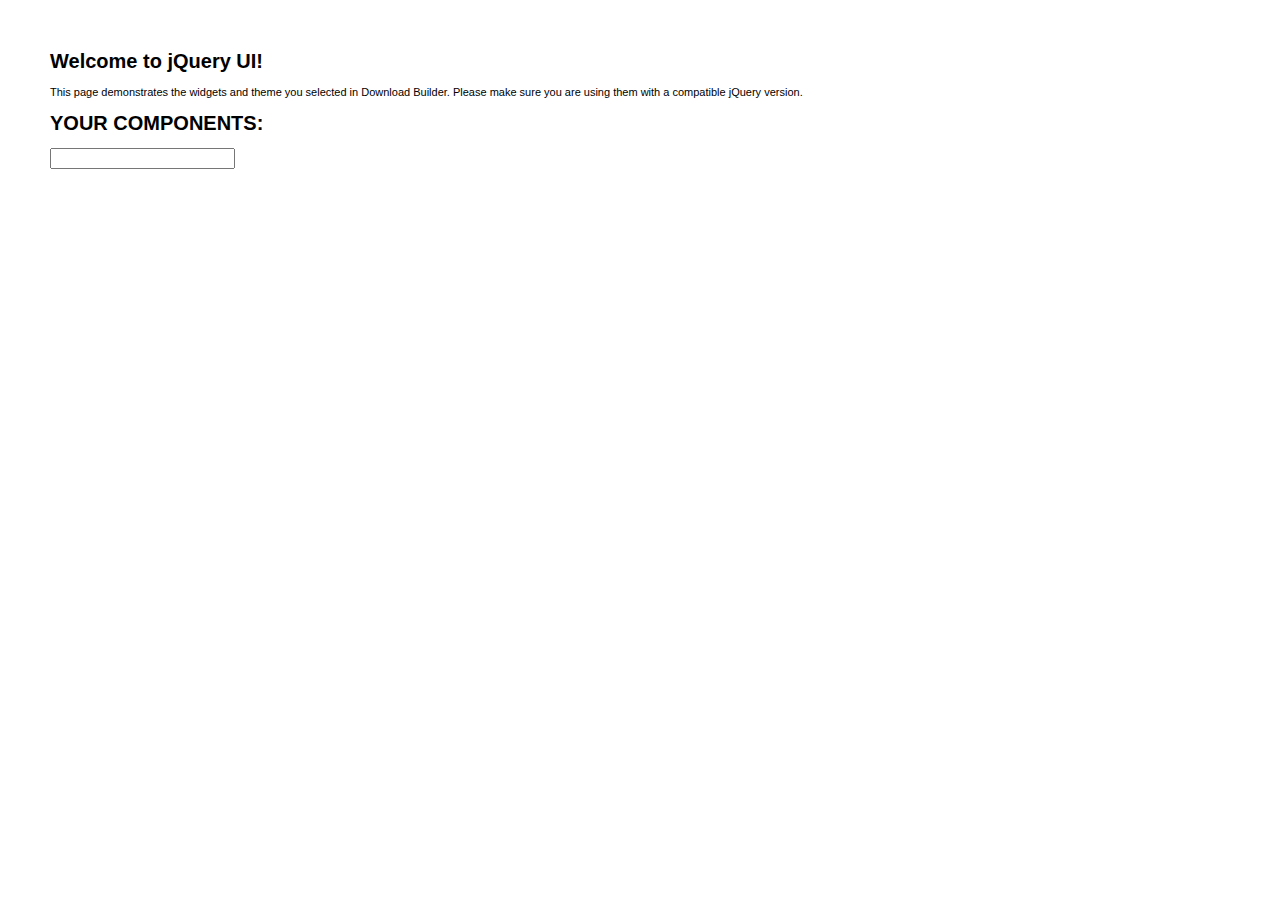
<file: jquery/index.html>
<!doctype html>
<html lang="us">
<head>
	<meta charset="utf-8">
	<title>jQuery UI Example Page</title>
	<link href="jquery-ui.css" rel="stylesheet">
	<style>
	body{
		font: 62.5% "Trebuchet MS", sans-serif;
		margin: 50px;
	}
	.demoHeaders {
		margin-top: 2em;
	}
	#dialog-link {
		padding: .4em 1em .4em 20px;
		text-decoration: none;
		position: relative;
	}
	#dialog-link span.ui-icon {
		margin: 0 5px 0 0;
		position: absolute;
		left: .2em;
		top: 50%;
		margin-top: -8px;
	}
	#icons {
		margin: 0;
		padding: 0;
	}
	#icons li {
		margin: 2px;
		position: relative;
		padding: 4px 0;
		cursor: pointer;
		float: left;
		list-style: none;
	}
	#icons span.ui-icon {
		float: left;
		margin: 0 4px;
	}
	.fakewindowcontain .ui-widget-overlay {
		position: absolute;
	}
	select {
		width: 200px;
	}
	</style>
</head>
<body>

<h1>Welcome to jQuery UI!</h1>

<div class="ui-widget">
	<p>This page demonstrates the widgets and theme you selected in Download Builder. Please make sure you are using them with a compatible jQuery version.</p>
</div>

<h1>YOUR COMPONENTS:</h1>



<!-- Datepicker -->

<input name="from" id="datepicker">




<script src="external/jquery/jquery.js"></script>
<script src="jquery-ui.js"></script>
<script>





$( "#datepicker" ).datepicker({
	
	inline: true
	
});






</script>
</body>
</html>
</file>
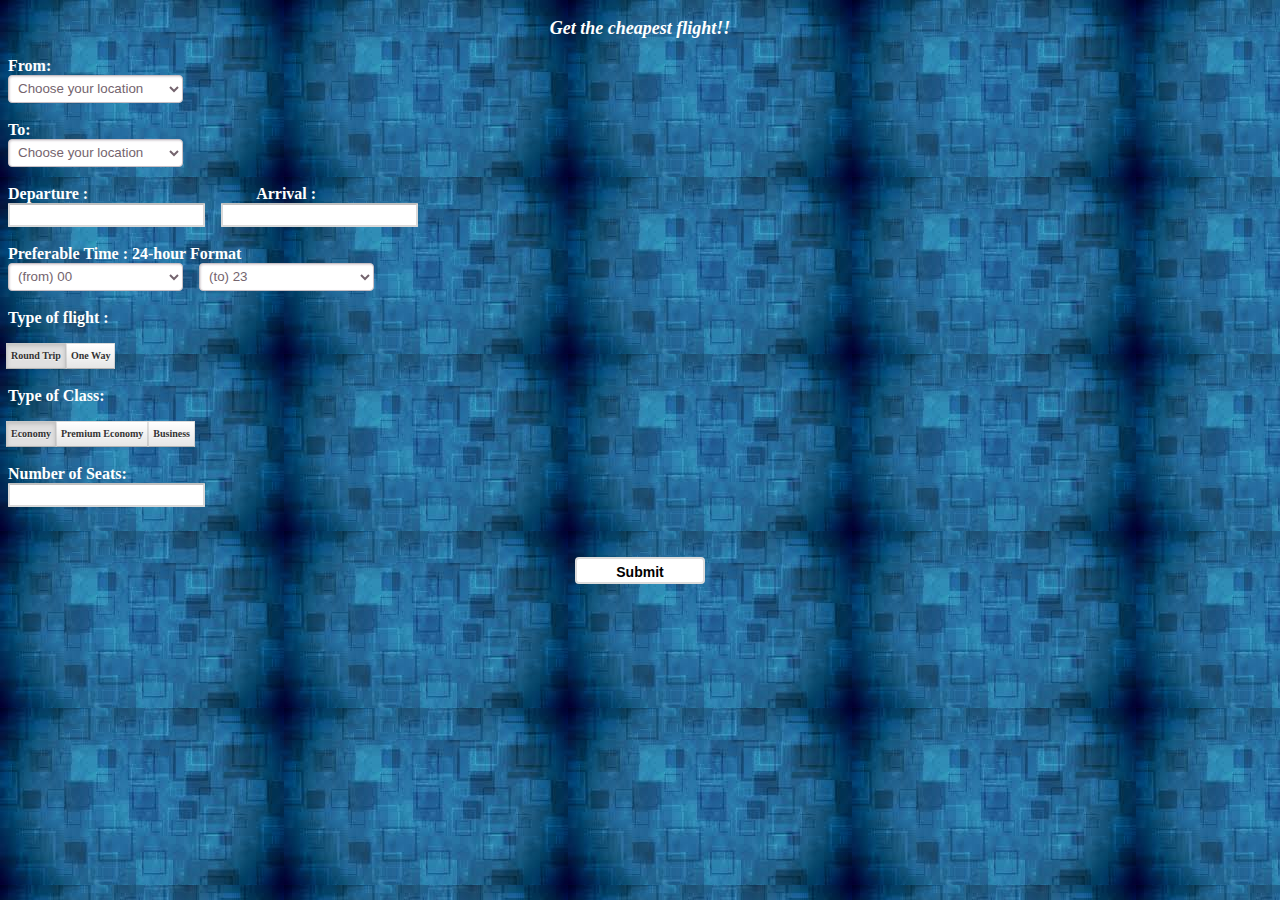
<file: popup.html>
<!doctype html>

<html>
  <head>
  
    <title>Cheapest flight</title>
    <script src="popup.js"></script>
	<link rel="stylesheet" type="text/css" href="styleset.css">
	
	<script src="jquery/external/jquery/jquery.js"></script>
	<script src="jquery/jquery-ui.js"></script>
	<link href="jquery/jquery-ui.css" rel="stylesheet">
	
  </head>
  <body background="f1.jpg">
  <font color="white"><b>
 <div bgcolor="grey" style="border:thin">
 <h3><p align="center" id="myDIV">Get the cheapest flight!!</p><h3>
 </div>
 <p id="message" bgcolor="red"></p>
 
 <form name="reg" method="post">
 From: <br>
  <label>
 <select id="from">
<option value="" selected="selected">Choose your location</option>
["Delhi","Mumbai","Bengaluru","Chennai","Kolkata","Kochi","Ahmedabad","Hyderabad","Pune","Dabolim",
"Thiruvanthapuram","Lucknow","Jaipur","Guwahati","Kozikhode","Srinagar","Bhubneshwar","Vishakapatnam","Coimbatore","Indore",
"Mangaluru","Nagpur","Patna","Chandigarh","Tiruchilapalli","Varnasi","Raipur","Amritsar","Jammu","Bagdora",
"Vadodra","Agartala","Portblair","Madurai","Imphal","Ranchi","Udaipur","Dehradun","Bhopal","Leh",
"Rajkot","Vijaywada","Tirupati","Dibrugarh","Jodhpur","Aurangabad","Rajahmundry","Silchar","Jabalpur","Aizwal"
]

[
"DEL","BOM","BLR","MAA","CCU","COK","AMD","HYD","PNQ","GOI",
"TRV","LKO","JAI","GAU","CCJ","SXR","BBI","VTZ","CJB","IDR",
"IXE","NAG","PAT","IXC","TRZ","VNS","RPR","ATQ","IXJ","IXB",
"BDQ","IXA","IXZ","IXM","IMF","IXR","UDR","DED","BHO","IXL",
"RAJ","VJA","TIR","DIB","JDH","IXU","RJA","IXS","JLR","AJL"
]
 <option value="DEL">Delhi</option>
  <option value="BOM">Mumbai</option>
  <option value="BLR">Bengaluru</option>
   <option value="MAA">Chennai</option>
  <option value="CCU">Kolkata</option>
  <option value="COK">Kochi</option>
   <option value="AMD">Ahmedabad</option>
  <option value="HYD">Hyderabad</option>
  <option value="PNQ">Pune</option>
   <option value="GOI">Dabolim</option>
  <option value="TRV">Thiruvanthapuram</option>
  <option value="LKO">Lucknow</option>
  <option value="JAI">Jaipur</option>
  <option value="GAU">Guwahati</option>
  <option value="CCJ">Kozikhode</option>
   <option value="SXR">Srinagar</option>
  <option value="BBI">Bhubneshwar</option>
  <option value="VTZ">Vishakapatnam</option>
   <option value="CJB">Coimbatore</option>
  <option value="IDR">Indore</option>
  <option value="IXE">Mangaluru</option>
   <option value="NAG">Nagpur</option>
  <option value="PAT">Patna</option>
  <option value="IXC">Chandigarh</option>
  <option value="TRZ">Tiruchilapalli</option>
  <option value="VNS">Varnasi</option>
  <option value="RPR">Raipur</option>
   <option value="ATQ">Amritsar</option>
  <option value="IXJ">Jammu</option>
  <option value="IXB">Bagdora</option>
   <option value="BDQ">Vadodra</option>
  <option value="IXA">Agartala</option>
  <option value="IXZ">Portblair</option>
   <option value="IXM">Madurai</option>
  <option value="IMF">Imphal</option>
  <option value="IXR">Ranchi</option>
  <option value="UDR">Udaipur</option>
  <option value="DED">Dehradun</option>
  <option value="BHO">Bhopal</option>
   <option value="IXL">Leh</option>
  <option value="RAJ">Rajkot</option>
  <option value="VJA">Vijaywada</option>
   <option value="TIR">Tirupati</option>
  <option value="DIB">Dibrugarh</option>
  <option value="JDH">Jodhpur</option>
   <option value="IXU">Aurangabad</option>
  <option value="RJA">Rajahmundry</option>
  <option value="IXS">Silchar</option>
  <option value="JLR">Jabalpur</option>
  <option value="AJL">Aizwal</option>  
</select>
 </label>

<br><br>
 To:<br>
  <label>
 <select id="to">
<option value="" selected="selected">Choose your location</option>
 <option value="DEL">Delhi</option>
  <option value="BOM">Mumbai</option>
  <option value="BLR">Bengaluru</option>
   <option value="MAA">Chennai</option>
  <option value="CCU">Kolkata</option>
  <option value="COK">Kochi</option>
   <option value="AMD">Ahmedabad</option>
  <option value="HYD">Hyderabad</option>
  <option value="PNQ">Pune</option>
   <option value="GOI">Dabolim</option>
  <option value="TRV">Thiruvanthapuram</option>
  <option value="LKO">Lucknow</option>
  <option value="JAI">Jaipur</option>
  <option value="GAU">Guwahati</option>
  <option value="CCJ">Kozikhode</option>
   <option value="SXR">Srinagar</option>
  <option value="BBI">Bhubneshwar</option>
  <option value="VTZ">Vishakapatnam</option>
   <option value="CJB">Coimbatore</option>
  <option value="IDR">Indore</option>
  <option value="IXE">Mangaluru</option>
   <option value="NAG">Nagpur</option>
  <option value="PAT">Patna</option>
  <option value="IXC">Chandigarh</option>
  <option value="TRZ">Tiruchilapalli</option>
  <option value="VNS">Varnasi</option>
  <option value="RPR">Raipur</option>
   <option value="ATQ">Amritsar</option>
  <option value="IXJ">Jammu</option>
  <option value="IXB">Bagdora</option>
   <option value="BDQ">Vadodra</option>
  <option value="IXA">Agartala</option>
  <option value="IXZ">Portblair</option>
   <option value="IXM">Madurai</option>
  <option value="IMF">Imphal</option>
  <option value="IXR">Ranchi</option>
  <option value="UDR">Udaipur</option>
  <option value="DED">Dehradun</option>
  <option value="BHO">Bhopal</option>
   <option value="IXL">Leh</option>
  <option value="RAJ">Rajkot</option>
  <option value="VJA">Vijaywada</option>
   <option value="TIR">Tirupati</option>
  <option value="DIB">Dibrugarh</option>
  <option value="JDH">Jodhpur</option>
   <option value="IXU">Aurangabad</option>
  <option value="RJA">Rajahmundry</option>
  <option value="IXS">Silchar</option>
  <option value="JLR">Jabalpur</option>
  <option value="AJL">Aizwal</option>  
</select>
 </label>
 <br><br>
 Departure :  &nbsp;&nbsp;&nbsp;&nbsp;&nbsp;&nbsp;&nbsp;&nbsp;&nbsp;&nbsp;&nbsp;&nbsp;&nbsp;&nbsp;&nbsp;&nbsp;&nbsp;&nbsp;&nbsp;&nbsp;&nbsp;&nbsp;&nbsp;&nbsp;&nbsp;&nbsp;&nbsp;&nbsp;&nbsp;&nbsp;&nbsp;&nbsp;&nbsp;&nbsp;&nbsp;&nbsp;&nbsp;&nbsp;&nbsp;&nbsp;&nbsp;Arrival : 
<br><input type="text" id="datePos1"> &nbsp;&nbsp;&nbsp;<input type="text" id="datePos2"><br><br>
 
 Preferable Time : 24-hour Format<br>
<select id="t1">
 <option value="00" selected>(from) 00</option>
 <option value="01" >01</option>
 <option value="02" >02</option>
 <option value="03" >03</option>
 <option value="04" >04</option>
 <option value="05" >05</option>
 <option value="06" >06</option>
 <option value="07" >07</option>
 <option value="08" >08</option>
 <option value="09" >09</option>
 <option value="10" >10</option>
  <option value="11" >11</option>
  <option value="12" >12</option>
 <option value="13" >13</option>
 <option value="14" >14</option>
 <option value="15" >15</option>
 <option value="16" >16</option>
 <option value="17" >17</option>
 <option value="18" >18</option>
 <option value="19" >19</option>
 <option value="20" >20</option>
 <option value="21" >21</option>
  <option value="22" >22</option>
    <option value="23" >23</option>
</select>
&nbsp;&nbsp;
<select id="t2">
<option value="00" >00</option>
 <option value="01" >01</option>
 <option value="02" >02</option>
 <option value="03" >03</option>
 <option value="04" >04</option>
 <option value="05" >05</option>
 <option value="06" >06</option>
 <option value="07" >07</option>
 <option value="08" >08</option>
 <option value="09" >09</option>
 <option value="10" >10</option>
  <option value="11" >11</option>
  <option value="12" >12</option>
 <option value="13" >13</option>
 <option value="14" >14</option>
 <option value="15" >15</option>
 <option value="16" >16</option>
 <option value="17" >17</option>
 <option value="18" >18</option>
 <option value="19" >19</option>
 <option value="20" >20</option>
 <option value="21" >21</option>
  <option value="22" >22</option>
    <option value="23" selected>(to) 23</option>
	</select><br><br>


 
 Type of flight : <br><br>
	<input type="radio" id="flightType1" name="flightType" value="roundTrip" checked>
	<label for="flightType1">Round Trip</label>
	<input type="radio" id="flightType2" name="flightType"value="oneWay">
	<label for="flightType2">One Way</label>

	<!--
 <input type="radio" name="flightType" id="flightType1" value="roundTrip"> Round Trip<br>
 <input type="radio" name="flightType" id="flightType2" value="oneWay"> One Way<br><br> -->
 
<br><br>
 Type of Class:<br><br>
	<input type="radio" id="flightClass1" name="flightClass" value="economy" checked>
	<label for="flightClass1">Economy</label>
	<input type="radio" id="flightClass2" name="flightClass"value="premiumEconomy">
	<label for="flightClass2">Premium Economy</label>
	<input type="radio" id="flightClass3" name="flightClass" value="business">
	<label for="flightClass3">Business</label>

 
 <!--
 <input type="radio" name="flightClass" id="flightClass1" value="economy"> Economy<br>
 <input type="radio" name="flightClass" id="flightClass2" value="premiumEconomy"> Premium Economy<br>
 <input type="radio" name="flightClass" id="flightClass3" value="business"> Business<br><br>-->
 
 <br><br>
 
 Number of Seats:<br>
 <input type="text" name="count" >
 
 <p id="errMsg" color="white"></p>
 <span></span> 
<br>
  <p align="center">
 <input  type="submit" name="submit" id="go" value="Submit">
 </p>
 </form>
 
</b></font>
</body>
</file>
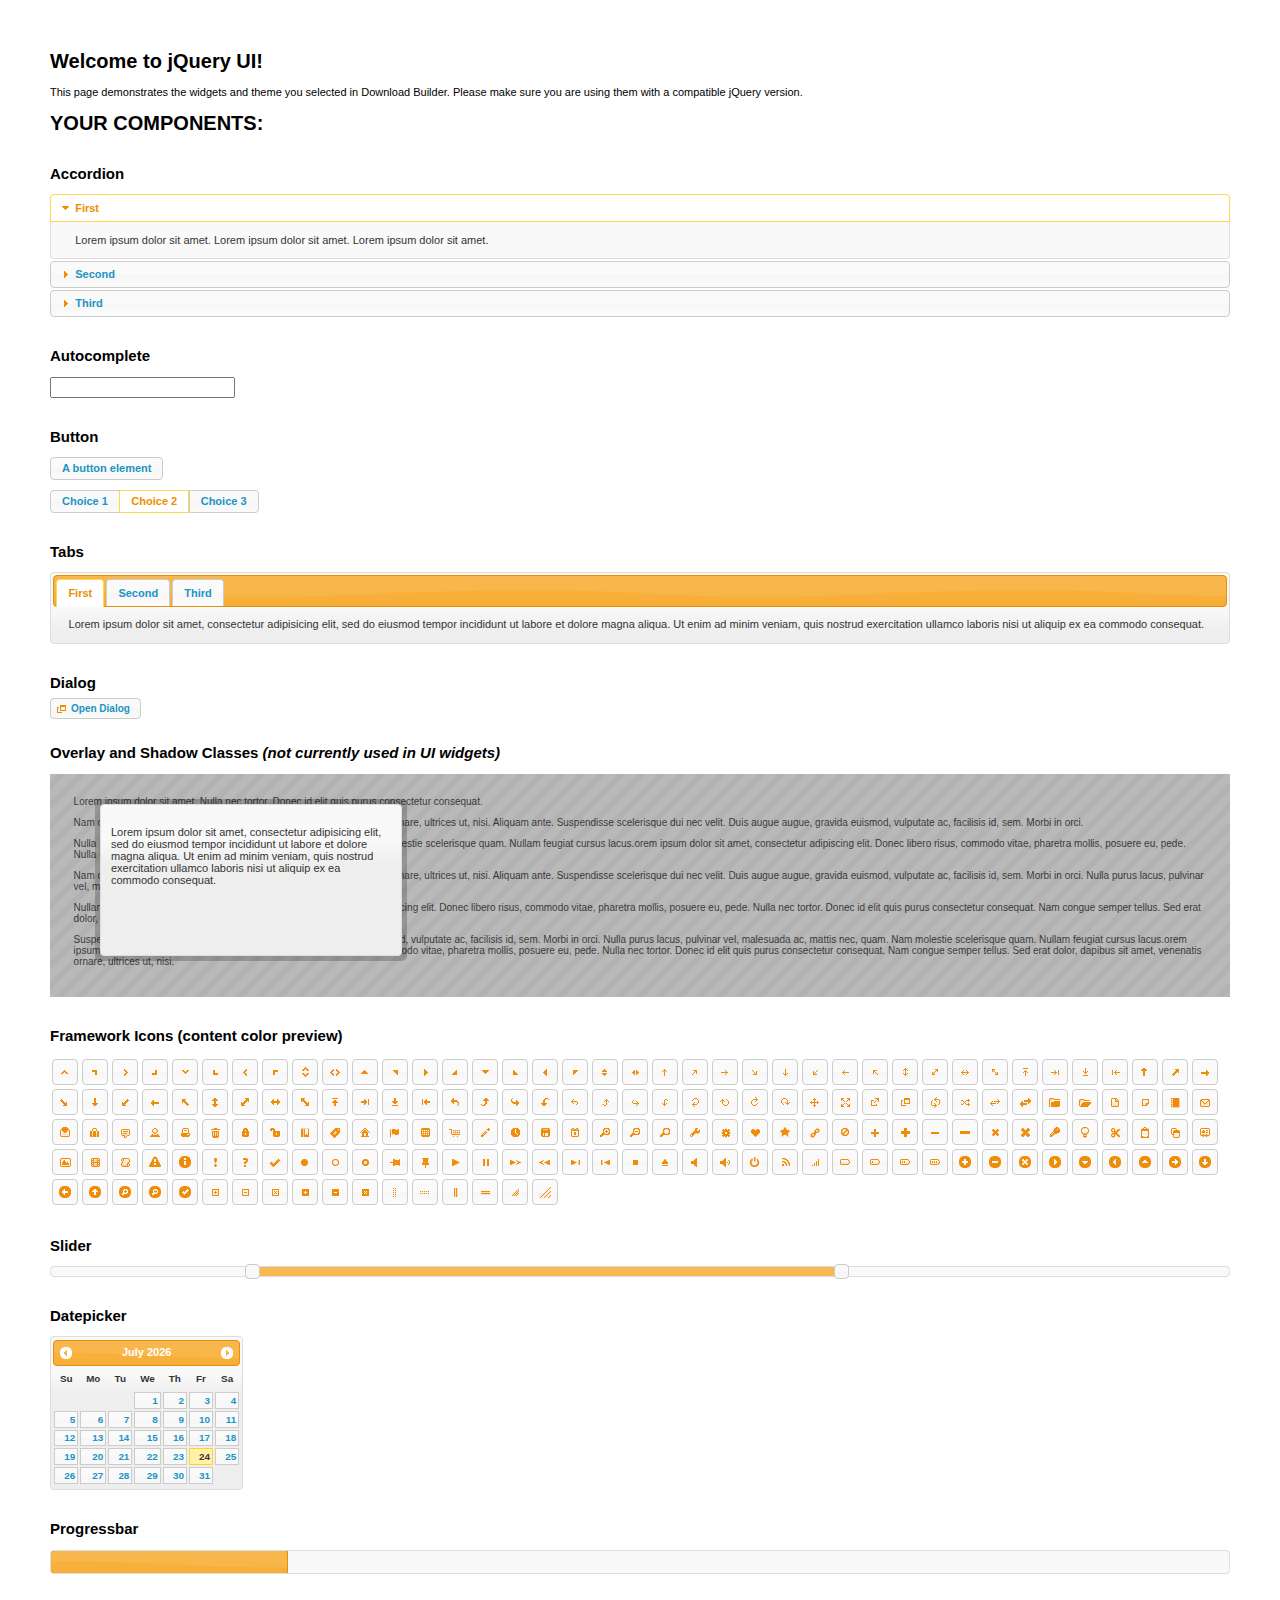
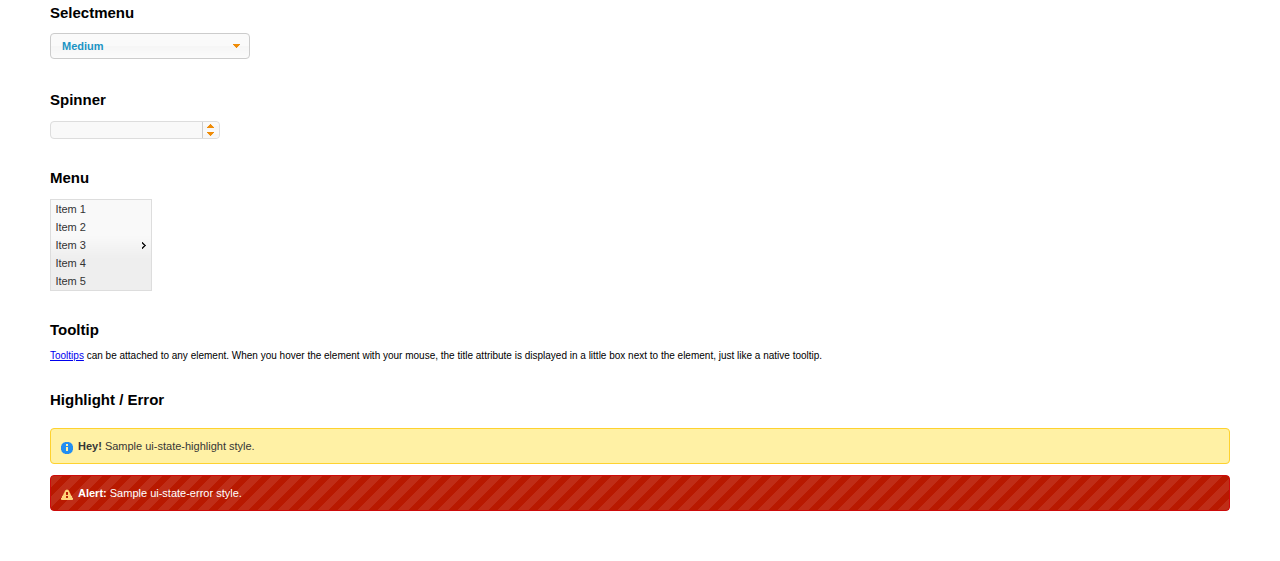
<file: jquery/index Original.html>
<!doctype html>
<html lang="us">
<head>
	<meta charset="utf-8">
	<title>jQuery UI Example Page</title>
	<link href="jquery-ui.css" rel="stylesheet">
	<style>
	body{
		font: 62.5% "Trebuchet MS", sans-serif;
		margin: 50px;
	}
	.demoHeaders {
		margin-top: 2em;
	}
	#dialog-link {
		padding: .4em 1em .4em 20px;
		text-decoration: none;
		position: relative;
	}
	#dialog-link span.ui-icon {
		margin: 0 5px 0 0;
		position: absolute;
		left: .2em;
		top: 50%;
		margin-top: -8px;
	}
	#icons {
		margin: 0;
		padding: 0;
	}
	#icons li {
		margin: 2px;
		position: relative;
		padding: 4px 0;
		cursor: pointer;
		float: left;
		list-style: none;
	}
	#icons span.ui-icon {
		float: left;
		margin: 0 4px;
	}
	.fakewindowcontain .ui-widget-overlay {
		position: absolute;
	}
	select {
		width: 200px;
	}
	</style>
</head>
<body>

<h1>Welcome to jQuery UI!</h1>

<div class="ui-widget">
	<p>This page demonstrates the widgets and theme you selected in Download Builder. Please make sure you are using them with a compatible jQuery version.</p>
</div>

<h1>YOUR COMPONENTS:</h1>


<!-- Accordion -->
<h2 class="demoHeaders">Accordion</h2>
<div id="accordion">
	<h3>First</h3>
	<div>Lorem ipsum dolor sit amet. Lorem ipsum dolor sit amet. Lorem ipsum dolor sit amet.</div>
	<h3>Second</h3>
	<div>Phasellus mattis tincidunt nibh.</div>
	<h3>Third</h3>
	<div>Nam dui erat, auctor a, dignissim quis.</div>
</div>



<!-- Autocomplete -->
<h2 class="demoHeaders">Autocomplete</h2>
<div>
	<input id="autocomplete" title="type &quot;a&quot;">
</div>



<!-- Button -->
<h2 class="demoHeaders">Button</h2>
<button id="button">A button element</button>
<form style="margin-top: 1em;">
	<div id="radioset">
		<input type="radio" id="radio1" name="radio"><label for="radio1">Choice 1</label>
		<input type="radio" id="radio2" name="radio" checked="checked"><label for="radio2">Choice 2</label>
		<input type="radio" id="radio3" name="radio"><label for="radio3">Choice 3</label>
	</div>
</form>



<!-- Tabs -->
<h2 class="demoHeaders">Tabs</h2>
<div id="tabs">
	<ul>
		<li><a href="#tabs-1">First</a></li>
		<li><a href="#tabs-2">Second</a></li>
		<li><a href="#tabs-3">Third</a></li>
	</ul>
	<div id="tabs-1">Lorem ipsum dolor sit amet, consectetur adipisicing elit, sed do eiusmod tempor incididunt ut labore et dolore magna aliqua. Ut enim ad minim veniam, quis nostrud exercitation ullamco laboris nisi ut aliquip ex ea commodo consequat.</div>
	<div id="tabs-2">Phasellus mattis tincidunt nibh. Cras orci urna, blandit id, pretium vel, aliquet ornare, felis. Maecenas scelerisque sem non nisl. Fusce sed lorem in enim dictum bibendum.</div>
	<div id="tabs-3">Nam dui erat, auctor a, dignissim quis, sollicitudin eu, felis. Pellentesque nisi urna, interdum eget, sagittis et, consequat vestibulum, lacus. Mauris porttitor ullamcorper augue.</div>
</div>



<!-- Dialog NOTE: Dialog is not generated by UI in this demo so it can be visually styled in themeroller-->
<h2 class="demoHeaders">Dialog</h2>
<p><a href="#" id="dialog-link" class="ui-state-default ui-corner-all"><span class="ui-icon ui-icon-newwin"></span>Open Dialog</a></p>

<h2 class="demoHeaders">Overlay and Shadow Classes <em>(not currently used in UI widgets)</em></h2>
<div style="position: relative; width: 96%; height: 200px; padding:1% 2%; overflow:hidden;" class="fakewindowcontain">
	<p>Lorem ipsum dolor sit amet,  Nulla nec tortor. Donec id elit quis purus consectetur consequat. </p><p>Nam congue semper tellus. Sed erat dolor, dapibus sit amet, venenatis ornare, ultrices ut, nisi. Aliquam ante. Suspendisse scelerisque dui nec velit. Duis augue augue, gravida euismod, vulputate ac, facilisis id, sem. Morbi in orci. </p><p>Nulla purus lacus, pulvinar vel, malesuada ac, mattis nec, quam. Nam molestie scelerisque quam. Nullam feugiat cursus lacus.orem ipsum dolor sit amet, consectetur adipiscing elit. Donec libero risus, commodo vitae, pharetra mollis, posuere eu, pede. Nulla nec tortor. Donec id elit quis purus consectetur consequat. </p><p>Nam congue semper tellus. Sed erat dolor, dapibus sit amet, venenatis ornare, ultrices ut, nisi. Aliquam ante. Suspendisse scelerisque dui nec velit. Duis augue augue, gravida euismod, vulputate ac, facilisis id, sem. Morbi in orci. Nulla purus lacus, pulvinar vel, malesuada ac, mattis nec, quam. Nam molestie scelerisque quam. </p><p>Nullam feugiat cursus lacus.orem ipsum dolor sit amet, consectetur adipiscing elit. Donec libero risus, commodo vitae, pharetra mollis, posuere eu, pede. Nulla nec tortor. Donec id elit quis purus consectetur consequat. Nam congue semper tellus. Sed erat dolor, dapibus sit amet, venenatis ornare, ultrices ut, nisi. Aliquam ante. </p><p>Suspendisse scelerisque dui nec velit. Duis augue augue, gravida euismod, vulputate ac, facilisis id, sem. Morbi in orci. Nulla purus lacus, pulvinar vel, malesuada ac, mattis nec, quam. Nam molestie scelerisque quam. Nullam feugiat cursus lacus.orem ipsum dolor sit amet, consectetur adipiscing elit. Donec libero risus, commodo vitae, pharetra mollis, posuere eu, pede. Nulla nec tortor. Donec id elit quis purus consectetur consequat. Nam congue semper tellus. Sed erat dolor, dapibus sit amet, venenatis ornare, ultrices ut, nisi. </p>

	<!-- ui-dialog -->
	<div class="ui-overlay"><div class="ui-widget-overlay"></div><div class="ui-widget-shadow ui-corner-all" style="width: 302px; height: 152px; position: absolute; left: 50px; top: 30px;"></div></div>
	<div style="position: absolute; width: 280px; height: 130px;left: 50px; top: 30px; padding: 10px;" class="ui-widget ui-widget-content ui-corner-all">
		<div class="ui-dialog-content ui-widget-content" style="background: none; border: 0;">
			<p>Lorem ipsum dolor sit amet, consectetur adipisicing elit, sed do eiusmod tempor incididunt ut labore et dolore magna aliqua. Ut enim ad minim veniam, quis nostrud exercitation ullamco laboris nisi ut aliquip ex ea commodo consequat.</p>
		</div>
	</div>

</div>

<!-- ui-dialog -->
<div id="dialog" title="Dialog Title">
	<p>Lorem ipsum dolor sit amet, consectetur adipisicing elit, sed do eiusmod tempor incididunt ut labore et dolore magna aliqua. Ut enim ad minim veniam, quis nostrud exercitation ullamco laboris nisi ut aliquip ex ea commodo consequat.</p>
</div>



<h2 class="demoHeaders">Framework Icons (content color preview)</h2>
<ul id="icons" class="ui-widget ui-helper-clearfix">
	<li class="ui-state-default ui-corner-all" title=".ui-icon-carat-1-n"><span class="ui-icon ui-icon-carat-1-n"></span></li>
	<li class="ui-state-default ui-corner-all" title=".ui-icon-carat-1-ne"><span class="ui-icon ui-icon-carat-1-ne"></span></li>
	<li class="ui-state-default ui-corner-all" title=".ui-icon-carat-1-e"><span class="ui-icon ui-icon-carat-1-e"></span></li>
	<li class="ui-state-default ui-corner-all" title=".ui-icon-carat-1-se"><span class="ui-icon ui-icon-carat-1-se"></span></li>
	<li class="ui-state-default ui-corner-all" title=".ui-icon-carat-1-s"><span class="ui-icon ui-icon-carat-1-s"></span></li>
	<li class="ui-state-default ui-corner-all" title=".ui-icon-carat-1-sw"><span class="ui-icon ui-icon-carat-1-sw"></span></li>
	<li class="ui-state-default ui-corner-all" title=".ui-icon-carat-1-w"><span class="ui-icon ui-icon-carat-1-w"></span></li>
	<li class="ui-state-default ui-corner-all" title=".ui-icon-carat-1-nw"><span class="ui-icon ui-icon-carat-1-nw"></span></li>
	<li class="ui-state-default ui-corner-all" title=".ui-icon-carat-2-n-s"><span class="ui-icon ui-icon-carat-2-n-s"></span></li>
	<li class="ui-state-default ui-corner-all" title=".ui-icon-carat-2-e-w"><span class="ui-icon ui-icon-carat-2-e-w"></span></li>
	<li class="ui-state-default ui-corner-all" title=".ui-icon-triangle-1-n"><span class="ui-icon ui-icon-triangle-1-n"></span></li>
	<li class="ui-state-default ui-corner-all" title=".ui-icon-triangle-1-ne"><span class="ui-icon ui-icon-triangle-1-ne"></span></li>
	<li class="ui-state-default ui-corner-all" title=".ui-icon-triangle-1-e"><span class="ui-icon ui-icon-triangle-1-e"></span></li>
	<li class="ui-state-default ui-corner-all" title=".ui-icon-triangle-1-se"><span class="ui-icon ui-icon-triangle-1-se"></span></li>
	<li class="ui-state-default ui-corner-all" title=".ui-icon-triangle-1-s"><span class="ui-icon ui-icon-triangle-1-s"></span></li>
	<li class="ui-state-default ui-corner-all" title=".ui-icon-triangle-1-sw"><span class="ui-icon ui-icon-triangle-1-sw"></span></li>
	<li class="ui-state-default ui-corner-all" title=".ui-icon-triangle-1-w"><span class="ui-icon ui-icon-triangle-1-w"></span></li>
	<li class="ui-state-default ui-corner-all" title=".ui-icon-triangle-1-nw"><span class="ui-icon ui-icon-triangle-1-nw"></span></li>
	<li class="ui-state-default ui-corner-all" title=".ui-icon-triangle-2-n-s"><span class="ui-icon ui-icon-triangle-2-n-s"></span></li>
	<li class="ui-state-default ui-corner-all" title=".ui-icon-triangle-2-e-w"><span class="ui-icon ui-icon-triangle-2-e-w"></span></li>
	<li class="ui-state-default ui-corner-all" title=".ui-icon-arrow-1-n"><span class="ui-icon ui-icon-arrow-1-n"></span></li>
	<li class="ui-state-default ui-corner-all" title=".ui-icon-arrow-1-ne"><span class="ui-icon ui-icon-arrow-1-ne"></span></li>
	<li class="ui-state-default ui-corner-all" title=".ui-icon-arrow-1-e"><span class="ui-icon ui-icon-arrow-1-e"></span></li>
	<li class="ui-state-default ui-corner-all" title=".ui-icon-arrow-1-se"><span class="ui-icon ui-icon-arrow-1-se"></span></li>
	<li class="ui-state-default ui-corner-all" title=".ui-icon-arrow-1-s"><span class="ui-icon ui-icon-arrow-1-s"></span></li>
	<li class="ui-state-default ui-corner-all" title=".ui-icon-arrow-1-sw"><span class="ui-icon ui-icon-arrow-1-sw"></span></li>
	<li class="ui-state-default ui-corner-all" title=".ui-icon-arrow-1-w"><span class="ui-icon ui-icon-arrow-1-w"></span></li>
	<li class="ui-state-default ui-corner-all" title=".ui-icon-arrow-1-nw"><span class="ui-icon ui-icon-arrow-1-nw"></span></li>
	<li class="ui-state-default ui-corner-all" title=".ui-icon-arrow-2-n-s"><span class="ui-icon ui-icon-arrow-2-n-s"></span></li>
	<li class="ui-state-default ui-corner-all" title=".ui-icon-arrow-2-ne-sw"><span class="ui-icon ui-icon-arrow-2-ne-sw"></span></li>
	<li class="ui-state-default ui-corner-all" title=".ui-icon-arrow-2-e-w"><span class="ui-icon ui-icon-arrow-2-e-w"></span></li>
	<li class="ui-state-default ui-corner-all" title=".ui-icon-arrow-2-se-nw"><span class="ui-icon ui-icon-arrow-2-se-nw"></span></li>
	<li class="ui-state-default ui-corner-all" title=".ui-icon-arrowstop-1-n"><span class="ui-icon ui-icon-arrowstop-1-n"></span></li>
	<li class="ui-state-default ui-corner-all" title=".ui-icon-arrowstop-1-e"><span class="ui-icon ui-icon-arrowstop-1-e"></span></li>
	<li class="ui-state-default ui-corner-all" title=".ui-icon-arrowstop-1-s"><span class="ui-icon ui-icon-arrowstop-1-s"></span></li>
	<li class="ui-state-default ui-corner-all" title=".ui-icon-arrowstop-1-w"><span class="ui-icon ui-icon-arrowstop-1-w"></span></li>
	<li class="ui-state-default ui-corner-all" title=".ui-icon-arrowthick-1-n"><span class="ui-icon ui-icon-arrowthick-1-n"></span></li>
	<li class="ui-state-default ui-corner-all" title=".ui-icon-arrowthick-1-ne"><span class="ui-icon ui-icon-arrowthick-1-ne"></span></li>
	<li class="ui-state-default ui-corner-all" title=".ui-icon-arrowthick-1-e"><span class="ui-icon ui-icon-arrowthick-1-e"></span></li>
	<li class="ui-state-default ui-corner-all" title=".ui-icon-arrowthick-1-se"><span class="ui-icon ui-icon-arrowthick-1-se"></span></li>
	<li class="ui-state-default ui-corner-all" title=".ui-icon-arrowthick-1-s"><span class="ui-icon ui-icon-arrowthick-1-s"></span></li>
	<li class="ui-state-default ui-corner-all" title=".ui-icon-arrowthick-1-sw"><span class="ui-icon ui-icon-arrowthick-1-sw"></span></li>
	<li class="ui-state-default ui-corner-all" title=".ui-icon-arrowthick-1-w"><span class="ui-icon ui-icon-arrowthick-1-w"></span></li>
	<li class="ui-state-default ui-corner-all" title=".ui-icon-arrowthick-1-nw"><span class="ui-icon ui-icon-arrowthick-1-nw"></span></li>
	<li class="ui-state-default ui-corner-all" title=".ui-icon-arrowthick-2-n-s"><span class="ui-icon ui-icon-arrowthick-2-n-s"></span></li>
	<li class="ui-state-default ui-corner-all" title=".ui-icon-arrowthick-2-ne-sw"><span class="ui-icon ui-icon-arrowthick-2-ne-sw"></span></li>
	<li class="ui-state-default ui-corner-all" title=".ui-icon-arrowthick-2-e-w"><span class="ui-icon ui-icon-arrowthick-2-e-w"></span></li>
	<li class="ui-state-default ui-corner-all" title=".ui-icon-arrowthick-2-se-nw"><span class="ui-icon ui-icon-arrowthick-2-se-nw"></span></li>
	<li class="ui-state-default ui-corner-all" title=".ui-icon-arrowthickstop-1-n"><span class="ui-icon ui-icon-arrowthickstop-1-n"></span></li>
	<li class="ui-state-default ui-corner-all" title=".ui-icon-arrowthickstop-1-e"><span class="ui-icon ui-icon-arrowthickstop-1-e"></span></li>
	<li class="ui-state-default ui-corner-all" title=".ui-icon-arrowthickstop-1-s"><span class="ui-icon ui-icon-arrowthickstop-1-s"></span></li>
	<li class="ui-state-default ui-corner-all" title=".ui-icon-arrowthickstop-1-w"><span class="ui-icon ui-icon-arrowthickstop-1-w"></span></li>
	<li class="ui-state-default ui-corner-all" title=".ui-icon-arrowreturnthick-1-w"><span class="ui-icon ui-icon-arrowreturnthick-1-w"></span></li>
	<li class="ui-state-default ui-corner-all" title=".ui-icon-arrowreturnthick-1-n"><span class="ui-icon ui-icon-arrowreturnthick-1-n"></span></li>
	<li class="ui-state-default ui-corner-all" title=".ui-icon-arrowreturnthick-1-e"><span class="ui-icon ui-icon-arrowreturnthick-1-e"></span></li>
	<li class="ui-state-default ui-corner-all" title=".ui-icon-arrowreturnthick-1-s"><span class="ui-icon ui-icon-arrowreturnthick-1-s"></span></li>
	<li class="ui-state-default ui-corner-all" title=".ui-icon-arrowreturn-1-w"><span class="ui-icon ui-icon-arrowreturn-1-w"></span></li>
	<li class="ui-state-default ui-corner-all" title=".ui-icon-arrowreturn-1-n"><span class="ui-icon ui-icon-arrowreturn-1-n"></span></li>
	<li class="ui-state-default ui-corner-all" title=".ui-icon-arrowreturn-1-e"><span class="ui-icon ui-icon-arrowreturn-1-e"></span></li>
	<li class="ui-state-default ui-corner-all" title=".ui-icon-arrowreturn-1-s"><span class="ui-icon ui-icon-arrowreturn-1-s"></span></li>
	<li class="ui-state-default ui-corner-all" title=".ui-icon-arrowrefresh-1-w"><span class="ui-icon ui-icon-arrowrefresh-1-w"></span></li>
	<li class="ui-state-default ui-corner-all" title=".ui-icon-arrowrefresh-1-n"><span class="ui-icon ui-icon-arrowrefresh-1-n"></span></li>
	<li class="ui-state-default ui-corner-all" title=".ui-icon-arrowrefresh-1-e"><span class="ui-icon ui-icon-arrowrefresh-1-e"></span></li>
	<li class="ui-state-default ui-corner-all" title=".ui-icon-arrowrefresh-1-s"><span class="ui-icon ui-icon-arrowrefresh-1-s"></span></li>
	<li class="ui-state-default ui-corner-all" title=".ui-icon-arrow-4"><span class="ui-icon ui-icon-arrow-4"></span></li>
	<li class="ui-state-default ui-corner-all" title=".ui-icon-arrow-4-diag"><span class="ui-icon ui-icon-arrow-4-diag"></span></li>
	<li class="ui-state-default ui-corner-all" title=".ui-icon-extlink"><span class="ui-icon ui-icon-extlink"></span></li>
	<li class="ui-state-default ui-corner-all" title=".ui-icon-newwin"><span class="ui-icon ui-icon-newwin"></span></li>
	<li class="ui-state-default ui-corner-all" title=".ui-icon-refresh"><span class="ui-icon ui-icon-refresh"></span></li>
	<li class="ui-state-default ui-corner-all" title=".ui-icon-shuffle"><span class="ui-icon ui-icon-shuffle"></span></li>
	<li class="ui-state-default ui-corner-all" title=".ui-icon-transfer-e-w"><span class="ui-icon ui-icon-transfer-e-w"></span></li>
	<li class="ui-state-default ui-corner-all" title=".ui-icon-transferthick-e-w"><span class="ui-icon ui-icon-transferthick-e-w"></span></li>
	<li class="ui-state-default ui-corner-all" title=".ui-icon-folder-collapsed"><span class="ui-icon ui-icon-folder-collapsed"></span></li>
	<li class="ui-state-default ui-corner-all" title=".ui-icon-folder-open"><span class="ui-icon ui-icon-folder-open"></span></li>
	<li class="ui-state-default ui-corner-all" title=".ui-icon-document"><span class="ui-icon ui-icon-document"></span></li>
	<li class="ui-state-default ui-corner-all" title=".ui-icon-document-b"><span class="ui-icon ui-icon-document-b"></span></li>
	<li class="ui-state-default ui-corner-all" title=".ui-icon-note"><span class="ui-icon ui-icon-note"></span></li>
	<li class="ui-state-default ui-corner-all" title=".ui-icon-mail-closed"><span class="ui-icon ui-icon-mail-closed"></span></li>
	<li class="ui-state-default ui-corner-all" title=".ui-icon-mail-open"><span class="ui-icon ui-icon-mail-open"></span></li>
	<li class="ui-state-default ui-corner-all" title=".ui-icon-suitcase"><span class="ui-icon ui-icon-suitcase"></span></li>
	<li class="ui-state-default ui-corner-all" title=".ui-icon-comment"><span class="ui-icon ui-icon-comment"></span></li>
	<li class="ui-state-default ui-corner-all" title=".ui-icon-person"><span class="ui-icon ui-icon-person"></span></li>
	<li class="ui-state-default ui-corner-all" title=".ui-icon-print"><span class="ui-icon ui-icon-print"></span></li>
	<li class="ui-state-default ui-corner-all" title=".ui-icon-trash"><span class="ui-icon ui-icon-trash"></span></li>
	<li class="ui-state-default ui-corner-all" title=".ui-icon-locked"><span class="ui-icon ui-icon-locked"></span></li>
	<li class="ui-state-default ui-corner-all" title=".ui-icon-unlocked"><span class="ui-icon ui-icon-unlocked"></span></li>
	<li class="ui-state-default ui-corner-all" title=".ui-icon-bookmark"><span class="ui-icon ui-icon-bookmark"></span></li>
	<li class="ui-state-default ui-corner-all" title=".ui-icon-tag"><span class="ui-icon ui-icon-tag"></span></li>
	<li class="ui-state-default ui-corner-all" title=".ui-icon-home"><span class="ui-icon ui-icon-home"></span></li>
	<li class="ui-state-default ui-corner-all" title=".ui-icon-flag"><span class="ui-icon ui-icon-flag"></span></li>
	<li class="ui-state-default ui-corner-all" title=".ui-icon-calculator"><span class="ui-icon ui-icon-calculator"></span></li>
	<li class="ui-state-default ui-corner-all" title=".ui-icon-cart"><span class="ui-icon ui-icon-cart"></span></li>
	<li class="ui-state-default ui-corner-all" title=".ui-icon-pencil"><span class="ui-icon ui-icon-pencil"></span></li>
	<li class="ui-state-default ui-corner-all" title=".ui-icon-clock"><span class="ui-icon ui-icon-clock"></span></li>
	<li class="ui-state-default ui-corner-all" title=".ui-icon-disk"><span class="ui-icon ui-icon-disk"></span></li>
	<li class="ui-state-default ui-corner-all" title=".ui-icon-calendar"><span class="ui-icon ui-icon-calendar"></span></li>
	<li class="ui-state-default ui-corner-all" title=".ui-icon-zoomin"><span class="ui-icon ui-icon-zoomin"></span></li>
	<li class="ui-state-default ui-corner-all" title=".ui-icon-zoomout"><span class="ui-icon ui-icon-zoomout"></span></li>
	<li class="ui-state-default ui-corner-all" title=".ui-icon-search"><span class="ui-icon ui-icon-search"></span></li>
	<li class="ui-state-default ui-corner-all" title=".ui-icon-wrench"><span class="ui-icon ui-icon-wrench"></span></li>
	<li class="ui-state-default ui-corner-all" title=".ui-icon-gear"><span class="ui-icon ui-icon-gear"></span></li>
	<li class="ui-state-default ui-corner-all" title=".ui-icon-heart"><span class="ui-icon ui-icon-heart"></span></li>
	<li class="ui-state-default ui-corner-all" title=".ui-icon-star"><span class="ui-icon ui-icon-star"></span></li>
	<li class="ui-state-default ui-corner-all" title=".ui-icon-link"><span class="ui-icon ui-icon-link"></span></li>
	<li class="ui-state-default ui-corner-all" title=".ui-icon-cancel"><span class="ui-icon ui-icon-cancel"></span></li>
	<li class="ui-state-default ui-corner-all" title=".ui-icon-plus"><span class="ui-icon ui-icon-plus"></span></li>
	<li class="ui-state-default ui-corner-all" title=".ui-icon-plusthick"><span class="ui-icon ui-icon-plusthick"></span></li>
	<li class="ui-state-default ui-corner-all" title=".ui-icon-minus"><span class="ui-icon ui-icon-minus"></span></li>
	<li class="ui-state-default ui-corner-all" title=".ui-icon-minusthick"><span class="ui-icon ui-icon-minusthick"></span></li>
	<li class="ui-state-default ui-corner-all" title=".ui-icon-close"><span class="ui-icon ui-icon-close"></span></li>
	<li class="ui-state-default ui-corner-all" title=".ui-icon-closethick"><span class="ui-icon ui-icon-closethick"></span></li>
	<li class="ui-state-default ui-corner-all" title=".ui-icon-key"><span class="ui-icon ui-icon-key"></span></li>
	<li class="ui-state-default ui-corner-all" title=".ui-icon-lightbulb"><span class="ui-icon ui-icon-lightbulb"></span></li>
	<li class="ui-state-default ui-corner-all" title=".ui-icon-scissors"><span class="ui-icon ui-icon-scissors"></span></li>
	<li class="ui-state-default ui-corner-all" title=".ui-icon-clipboard"><span class="ui-icon ui-icon-clipboard"></span></li>
	<li class="ui-state-default ui-corner-all" title=".ui-icon-copy"><span class="ui-icon ui-icon-copy"></span></li>
	<li class="ui-state-default ui-corner-all" title=".ui-icon-contact"><span class="ui-icon ui-icon-contact"></span></li>
	<li class="ui-state-default ui-corner-all" title=".ui-icon-image"><span class="ui-icon ui-icon-image"></span></li>
	<li class="ui-state-default ui-corner-all" title=".ui-icon-video"><span class="ui-icon ui-icon-video"></span></li>
	<li class="ui-state-default ui-corner-all" title=".ui-icon-script"><span class="ui-icon ui-icon-script"></span></li>
	<li class="ui-state-default ui-corner-all" title=".ui-icon-alert"><span class="ui-icon ui-icon-alert"></span></li>
	<li class="ui-state-default ui-corner-all" title=".ui-icon-info"><span class="ui-icon ui-icon-info"></span></li>
	<li class="ui-state-default ui-corner-all" title=".ui-icon-notice"><span class="ui-icon ui-icon-notice"></span></li>
	<li class="ui-state-default ui-corner-all" title=".ui-icon-help"><span class="ui-icon ui-icon-help"></span></li>
	<li class="ui-state-default ui-corner-all" title=".ui-icon-check"><span class="ui-icon ui-icon-check"></span></li>
	<li class="ui-state-default ui-corner-all" title=".ui-icon-bullet"><span class="ui-icon ui-icon-bullet"></span></li>
	<li class="ui-state-default ui-corner-all" title=".ui-icon-radio-off"><span class="ui-icon ui-icon-radio-off"></span></li>
	<li class="ui-state-default ui-corner-all" title=".ui-icon-radio-on"><span class="ui-icon ui-icon-radio-on"></span></li>
	<li class="ui-state-default ui-corner-all" title=".ui-icon-pin-w"><span class="ui-icon ui-icon-pin-w"></span></li>
	<li class="ui-state-default ui-corner-all" title=".ui-icon-pin-s"><span class="ui-icon ui-icon-pin-s"></span></li>
	<li class="ui-state-default ui-corner-all" title=".ui-icon-play"><span class="ui-icon ui-icon-play"></span></li>
	<li class="ui-state-default ui-corner-all" title=".ui-icon-pause"><span class="ui-icon ui-icon-pause"></span></li>
	<li class="ui-state-default ui-corner-all" title=".ui-icon-seek-next"><span class="ui-icon ui-icon-seek-next"></span></li>
	<li class="ui-state-default ui-corner-all" title=".ui-icon-seek-prev"><span class="ui-icon ui-icon-seek-prev"></span></li>
	<li class="ui-state-default ui-corner-all" title=".ui-icon-seek-end"><span class="ui-icon ui-icon-seek-end"></span></li>
	<li class="ui-state-default ui-corner-all" title=".ui-icon-seek-first"><span class="ui-icon ui-icon-seek-first"></span></li>
	<li class="ui-state-default ui-corner-all" title=".ui-icon-stop"><span class="ui-icon ui-icon-stop"></span></li>
	<li class="ui-state-default ui-corner-all" title=".ui-icon-eject"><span class="ui-icon ui-icon-eject"></span></li>
	<li class="ui-state-default ui-corner-all" title=".ui-icon-volume-off"><span class="ui-icon ui-icon-volume-off"></span></li>
	<li class="ui-state-default ui-corner-all" title=".ui-icon-volume-on"><span class="ui-icon ui-icon-volume-on"></span></li>
	<li class="ui-state-default ui-corner-all" title=".ui-icon-power"><span class="ui-icon ui-icon-power"></span></li>
	<li class="ui-state-default ui-corner-all" title=".ui-icon-signal-diag"><span class="ui-icon ui-icon-signal-diag"></span></li>
	<li class="ui-state-default ui-corner-all" title=".ui-icon-signal"><span class="ui-icon ui-icon-signal"></span></li>
	<li class="ui-state-default ui-corner-all" title=".ui-icon-battery-0"><span class="ui-icon ui-icon-battery-0"></span></li>
	<li class="ui-state-default ui-corner-all" title=".ui-icon-battery-1"><span class="ui-icon ui-icon-battery-1"></span></li>
	<li class="ui-state-default ui-corner-all" title=".ui-icon-battery-2"><span class="ui-icon ui-icon-battery-2"></span></li>
	<li class="ui-state-default ui-corner-all" title=".ui-icon-battery-3"><span class="ui-icon ui-icon-battery-3"></span></li>
	<li class="ui-state-default ui-corner-all" title=".ui-icon-circle-plus"><span class="ui-icon ui-icon-circle-plus"></span></li>
	<li class="ui-state-default ui-corner-all" title=".ui-icon-circle-minus"><span class="ui-icon ui-icon-circle-minus"></span></li>
	<li class="ui-state-default ui-corner-all" title=".ui-icon-circle-close"><span class="ui-icon ui-icon-circle-close"></span></li>
	<li class="ui-state-default ui-corner-all" title=".ui-icon-circle-triangle-e"><span class="ui-icon ui-icon-circle-triangle-e"></span></li>
	<li class="ui-state-default ui-corner-all" title=".ui-icon-circle-triangle-s"><span class="ui-icon ui-icon-circle-triangle-s"></span></li>
	<li class="ui-state-default ui-corner-all" title=".ui-icon-circle-triangle-w"><span class="ui-icon ui-icon-circle-triangle-w"></span></li>
	<li class="ui-state-default ui-corner-all" title=".ui-icon-circle-triangle-n"><span class="ui-icon ui-icon-circle-triangle-n"></span></li>
	<li class="ui-state-default ui-corner-all" title=".ui-icon-circle-arrow-e"><span class="ui-icon ui-icon-circle-arrow-e"></span></li>
	<li class="ui-state-default ui-corner-all" title=".ui-icon-circle-arrow-s"><span class="ui-icon ui-icon-circle-arrow-s"></span></li>
	<li class="ui-state-default ui-corner-all" title=".ui-icon-circle-arrow-w"><span class="ui-icon ui-icon-circle-arrow-w"></span></li>
	<li class="ui-state-default ui-corner-all" title=".ui-icon-circle-arrow-n"><span class="ui-icon ui-icon-circle-arrow-n"></span></li>
	<li class="ui-state-default ui-corner-all" title=".ui-icon-circle-zoomin"><span class="ui-icon ui-icon-circle-zoomin"></span></li>
	<li class="ui-state-default ui-corner-all" title=".ui-icon-circle-zoomout"><span class="ui-icon ui-icon-circle-zoomout"></span></li>
	<li class="ui-state-default ui-corner-all" title=".ui-icon-circle-check"><span class="ui-icon ui-icon-circle-check"></span></li>
	<li class="ui-state-default ui-corner-all" title=".ui-icon-circlesmall-plus"><span class="ui-icon ui-icon-circlesmall-plus"></span></li>
	<li class="ui-state-default ui-corner-all" title=".ui-icon-circlesmall-minus"><span class="ui-icon ui-icon-circlesmall-minus"></span></li>
	<li class="ui-state-default ui-corner-all" title=".ui-icon-circlesmall-close"><span class="ui-icon ui-icon-circlesmall-close"></span></li>
	<li class="ui-state-default ui-corner-all" title=".ui-icon-squaresmall-plus"><span class="ui-icon ui-icon-squaresmall-plus"></span></li>
	<li class="ui-state-default ui-corner-all" title=".ui-icon-squaresmall-minus"><span class="ui-icon ui-icon-squaresmall-minus"></span></li>
	<li class="ui-state-default ui-corner-all" title=".ui-icon-squaresmall-close"><span class="ui-icon ui-icon-squaresmall-close"></span></li>
	<li class="ui-state-default ui-corner-all" title=".ui-icon-grip-dotted-vertical"><span class="ui-icon ui-icon-grip-dotted-vertical"></span></li>
	<li class="ui-state-default ui-corner-all" title=".ui-icon-grip-dotted-horizontal"><span class="ui-icon ui-icon-grip-dotted-horizontal"></span></li>
	<li class="ui-state-default ui-corner-all" title=".ui-icon-grip-solid-vertical"><span class="ui-icon ui-icon-grip-solid-vertical"></span></li>
	<li class="ui-state-default ui-corner-all" title=".ui-icon-grip-solid-horizontal"><span class="ui-icon ui-icon-grip-solid-horizontal"></span></li>
	<li class="ui-state-default ui-corner-all" title=".ui-icon-gripsmall-diagonal-se"><span class="ui-icon ui-icon-gripsmall-diagonal-se"></span></li>
	<li class="ui-state-default ui-corner-all" title=".ui-icon-grip-diagonal-se"><span class="ui-icon ui-icon-grip-diagonal-se"></span></li>
</ul>


<!-- Slider -->
<h2 class="demoHeaders">Slider</h2>
<div id="slider"></div>



<!-- Datepicker -->
<h2 class="demoHeaders">Datepicker</h2>
<div id="datepicker"></div>



<!-- Progressbar -->
<h2 class="demoHeaders">Progressbar</h2>
<div id="progressbar"></div>



<!-- Progressbar -->
<h2 class="demoHeaders">Selectmenu</h2>
<select id="selectmenu">
	<option>Slower</option>
	<option>Slow</option>
	<option selected="selected">Medium</option>
	<option>Fast</option>
	<option>Faster</option>
</select>



<!-- Spinner -->
<h2 class="demoHeaders">Spinner</h2>
<input id="spinner">



<!-- Menu -->
<h2 class="demoHeaders">Menu</h2>
<ul style="width:100px;" id="menu">
	<li>Item 1</li>
	<li>Item 2</li>
	<li>Item 3
		<ul>
			<li>Item 3-1</li>
			<li>Item 3-2</li>
			<li>Item 3-3</li>
			<li>Item 3-4</li>
			<li>Item 3-5</li>
		</ul>
	</li>
	<li>Item 4</li>
	<li>Item 5</li>
</ul>



<!-- Tooltip -->
<h2 class="demoHeaders">Tooltip</h2>
<p id="tooltip">
	<a href="#" title="That&apos;s what this widget is">Tooltips</a> can be attached to any element. When you hover
the element with your mouse, the title attribute is displayed in a little box next to the element, just like a native tooltip.
</p>


<!-- Highlight / Error -->
<h2 class="demoHeaders">Highlight / Error</h2>
<div class="ui-widget">
	<div class="ui-state-highlight ui-corner-all" style="margin-top: 20px; padding: 0 .7em;">
		<p><span class="ui-icon ui-icon-info" style="float: left; margin-right: .3em;"></span>
		<strong>Hey!</strong> Sample ui-state-highlight style.</p>
	</div>
</div>
<br>
<div class="ui-widget">
	<div class="ui-state-error ui-corner-all" style="padding: 0 .7em;">
		<p><span class="ui-icon ui-icon-alert" style="float: left; margin-right: .3em;"></span>
		<strong>Alert:</strong> Sample ui-state-error style.</p>
	</div>
</div>

<script src="external/jquery/jquery.js"></script>
<script src="jquery-ui.js"></script>
<script>

$( "#accordion" ).accordion();



var availableTags = [
	"ActionScript",
	"AppleScript",
	"Asp",
	"BASIC",
	"C",
	"C++",
	"Clojure",
	"COBOL",
	"ColdFusion",
	"Erlang",
	"Fortran",
	"Groovy",
	"Haskell",
	"Java",
	"JavaScript",
	"Lisp",
	"Perl",
	"PHP",
	"Python",
	"Ruby",
	"Scala",
	"Scheme"
];
$( "#autocomplete" ).autocomplete({
	source: availableTags
});



$( "#button" ).button();
$( "#radioset" ).buttonset();



$( "#tabs" ).tabs();



$( "#dialog" ).dialog({
	autoOpen: false,
	width: 400,
	buttons: [
		{
			text: "Ok",
			click: function() {
				$( this ).dialog( "close" );
			}
		},
		{
			text: "Cancel",
			click: function() {
				$( this ).dialog( "close" );
			}
		}
	]
});

// Link to open the dialog
$( "#dialog-link" ).click(function( event ) {
	$( "#dialog" ).dialog( "open" );
	event.preventDefault();
});



$( "#datepicker" ).datepicker({
	inline: true
});



$( "#slider" ).slider({
	range: true,
	values: [ 17, 67 ]
});



$( "#progressbar" ).progressbar({
	value: 20
});



$( "#spinner" ).spinner();



$( "#menu" ).menu();



$( "#tooltip" ).tooltip();



$( "#selectmenu" ).selectmenu();


// Hover states on the static widgets
$( "#dialog-link, #icons li" ).hover(
	function() {
		$( this ).addClass( "ui-state-hover" );
	},
	function() {
		$( this ).removeClass( "ui-state-hover" );
	}
);
</script>
</body>
</html>
</file>
<file: styleset.css>
body {
    min-width:400px;
	min-height:435px;
	}

h3
{
font: italic bold 18px Georgia, serif;
}

th
{
color : #ffffff;
border: 2px solid #ffffff;
background-color: #000000;
padding : 0.2px;
}
td
{
border: 1px solid #ffffff;
padding : 0.2px;
}

tr
{
		background-color: #f2f2f2;
	border: 2px solid #ffffff;
	color : #000000;
	padding : 0.2px;
}

input[type=radio] {
    display:none;
}
 
input[type=radio] + label {
    display:inline-block;
    margin:-2px;
    padding: 2px 4px;
    margin-bottom: 0;
    font-size: 10px;
    line-height: 20px;
    color: #333;
    text-align: center;
    text-shadow: 0 1px 1px rgba(255,255,255,0.75);
    vertical-align: middle;
    cursor: pointer;
    background-color: #f5f5f5;
    background-image: -moz-linear-gradient(top,#fff,#e6e6e6);
    background-image: -webkit-gradient(linear,0 0,0 100%,from(#fff),to(#e6e6e6));
    background-image: -webkit-linear-gradient(top,#fff,#e6e6e6);
    background-image: -o-linear-gradient(top,#fff,#e6e6e6);
    background-image: linear-gradient(to bottom,#fff,#e6e6e6);
    background-repeat: repeat-x;
    border: 1px solid #ccc;
    border-color: #e6e6e6 #e6e6e6 #bfbfbf;
    border-color: rgba(0,0,0,0.1) rgba(0,0,0,0.1) rgba(0,0,0,0.25);
    border-bottom-color: #b3b3b3;
    filter: progid:DXImageTransform.Microsoft.gradient(startColorstr='#ffffffff',endColorstr='#ffe6e6e6',GradientType=0);
    filter: progid:DXImageTransform.Microsoft.gradient(enabled=false);
    -webkit-box-shadow: inset 0 1px 0 rgba(255,255,255,0.2),0 1px 2px rgba(0,0,0,0.05);
    -moz-box-shadow: inset 0 1px 0 rgba(255,255,255,0.2),0 1px 2px rgba(0,0,0,0.05);
    box-shadow: inset 0 1px 0 rgba(255,255,255,0.2),0 1px 2px rgba(0,0,0,0.05);
}
 
input[type=radio]:checked + label {
       background-image: none;
    outline: 0;
    -webkit-box-shadow: inset 0 2px 4px rgba(0,0,0,0.15),0 1px 2px rgba(0,0,0,0.05);
    -moz-box-shadow: inset 0 2px 4px rgba(0,0,0,0.15),0 1px 2px rgba(0,0,0,0.05);
    box-shadow: inset 0 2px 4px rgba(0,0,0,0.15),0 1px 2px rgba(0,0,0,0.05);
        background-color:#e0e0e0;
}



select {
    display: inline-block;
    padding: 4px 3px 5px 5px;
    width: 175px;
    outline: none;
    color: #74646e;
    border: 1px solid #C8BFC4;
    border-radius: 4px;
    box-shadow: inset 1px 1px 2px #ddd8dc;
    background-color: #fff;        
}

.notIE label:after {
    content: '';
    width: 23px;
    height: 23px;
    position: absolute;
    display: inline-block;
    top: 4px;
    right: 4px;
    background: url(http://www.stackoverflow.com/favicon.ico) no-repeat right center white;
    pointer-events: none;
}


input[type="text"] {
	display: inline-block;
	height: 20px;
	margin: 0px;
	padding: 0px 8px;
	background: none repeat scroll 0% 0% rgb(255, 255, 255);
	border-right: 1px solid rgb(217, 217, 217);
	border-width: 2px;
	border-style: solid;
	border-color: rgb(192, 192, 192) rgb(217, 217, 217) rgb(217, 217, 217);
	-moz-border-top-colors: none;
	-moz-border-right-colors: none;
	-moz-border-bottom-colors: none;
	-moz-border-left-colors: none;
	border-image: none;
	-moz-box-sizing: border-box;
	border-radius: 1px 1px 1px 1px;
}

input[type="submit"] {
	display: inline-block;
	min-width: 130px;
	text-align: center;
	color: #fff;
	font-size: 14px;
	color: #000000;
	font-weight: bold;
	height: 27px;
	padding: 0px 8px;
	line-height: 27px;
	border-radius: 4px 4px 4px 4px;
	transition: all 0.218s ease 0s;
	border: 2px solid rgb(220, 220, 220);
	background-color: #ffffff;
	-moz-user-select: none;
	cursor: default;
}


input[type="text"]:focus {
	outline: medium none;
	border: 1px solid rgb(77, 144, 254);
	box-shadow: 0px 1px 2px rgba(0, 0, 0, 0.3) inset;
}
</file>
